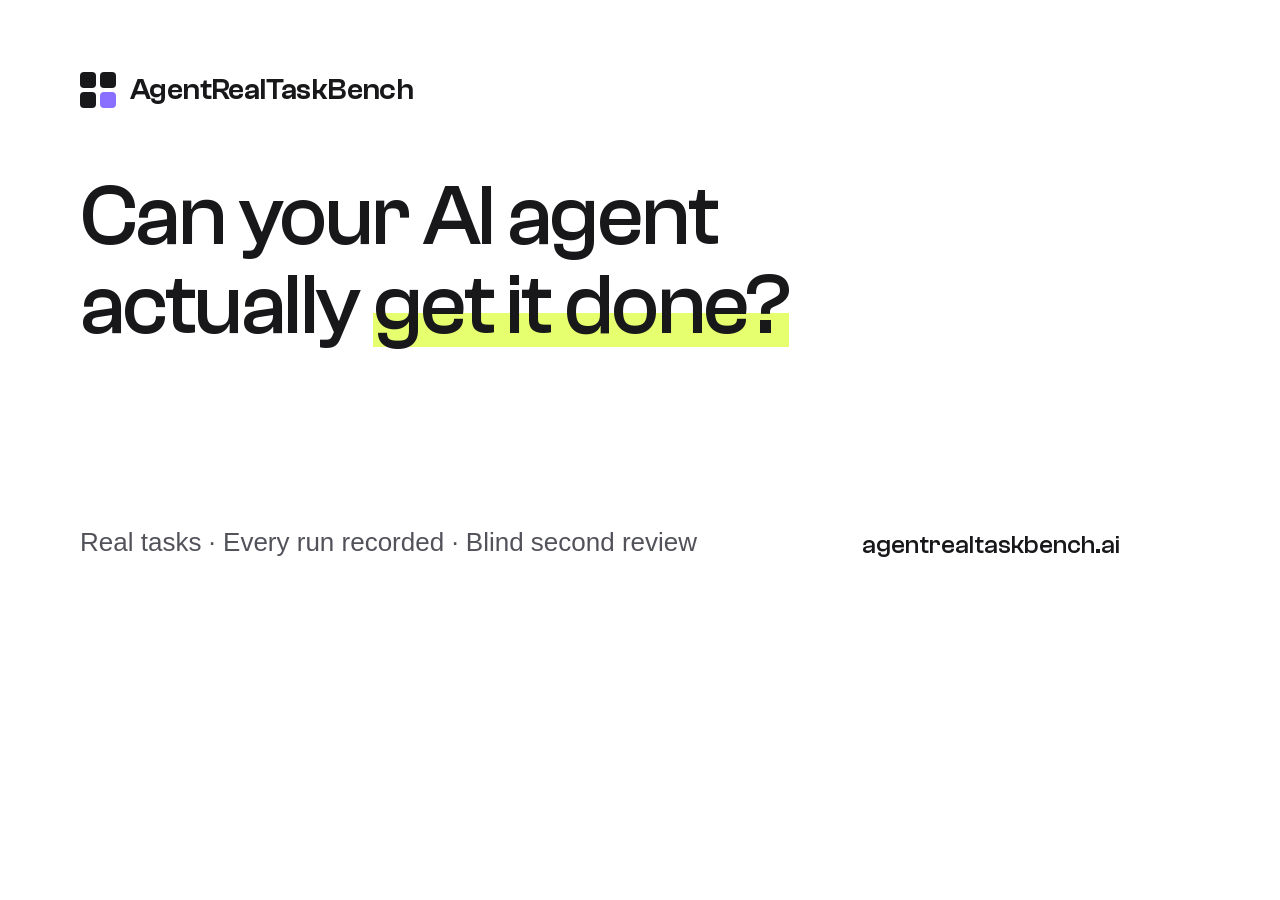
<file: scripts/og/card.html>
<!doctype html>
<html>
<head>
<meta charset="utf-8">
<style>
@font-face { font-family: "Clash Grotesk"; src: url("../../site/fonts/ClashGrotesk-Variable.woff2") format("woff2"); font-weight: 200 700; }
* { box-sizing: border-box; margin: 0; }
html, body { width: 1200px; height: 630px; }
body { background: #ffffff; color: #18181b; font-family: -apple-system, "PingFang SC", sans-serif; padding: 72px 80px; display: flex; flex-direction: column; }
.brand { display: flex; align-items: center; gap: 14px; font: 550 30px/1 "Clash Grotesk", sans-serif; letter-spacing: -.02em; }
.logo { width: 36px; height: 36px; display: grid; grid-template-columns: 1fr 1fr; gap: 4px; }
.logo i { background: #18181b; border-radius: 4px; }
.logo i:last-child { background: #8b6fff; }
h1 { font: 500 86px/1.04 "Clash Grotesk", "PingFang SC", sans-serif; letter-spacing: -.03em; margin-top: 64px; }
mark { background: linear-gradient(transparent 58%, #e5ff6e 58%, #e5ff6e 92%, transparent 92%); color: inherit; }
.sub { margin-top: auto; display: flex; justify-content: space-between; align-items: flex-end; font-size: 26px; color: #52525b; }
.url { font: 500 26px/1 "Clash Grotesk", sans-serif; color: #18181b; }
</style>
</head>
<body>
<div class="brand"><span class="logo"><i></i><i></i><i></i><i></i></span>AgentRealTaskBench</div>
<h1 id="t"></h1>
<div class="sub"><span id="s"></span><span class="url">agentrealtaskbench.ai</span></div>
<script>
  var zh = location.hash === "#zh";
  document.getElementById("t").innerHTML = zh ? "你的 AI 助理，<br>真的能<mark>把事办成</mark>吗？" : "Can your AI agent<br>actually <mark>get it done?</mark>";
  document.getElementById("s").textContent = zh ? "真实任务 · 全程录屏 · 双人盲评" : "Real tasks · Every run recorded · Blind second review";
</script>
</body>
</html>
</file>
